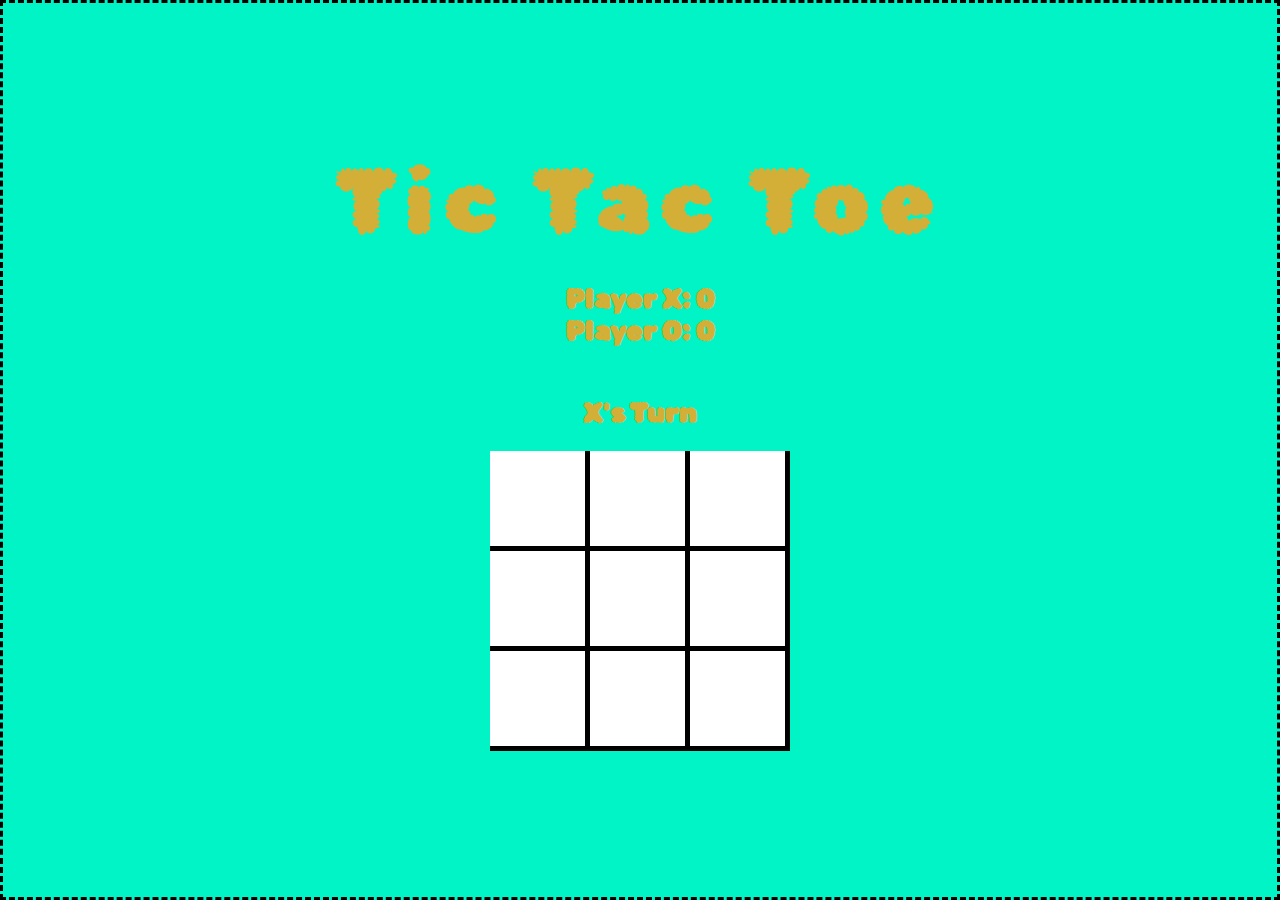
<file: index.html>
<!DOCTYPE html>
<html lang="en">
<head>
    <meta charset="UTF-8">
    <meta name="viewport" content="width=device-width, initial-scale=1.0">
    <title>Tic Tac Toe</title>
    <link rel="stylesheet" href="css/main.css">
    <script defer src="js/main.js"></script>
    <link rel="preconnect" href="https://fonts.googleapis.com">
    <link rel="preconnect" href="https://fonts.gstatic.com" crossorigin>
    <link href="https://fonts.googleapis.com/css2?family=Rubik+Bubbles&family=Suez+One&display=swap" rel="stylesheet">
</head>
<body>
    <header>Tic Tac Toe</header>
    <h3 id="display-scores"></h3>
    <h2 id="message">X's Turn</h2>
    <div id="board">
        <div id="c0r2"></div>
        <div id="c1r2"></div>
        <div id="c2r2"></div>

        <div id="c0r1"></div>
        <div id="c1r1"></div>
        <div id="c2r1"></div>

        <div id="c0r0"></div>
        <div id="c1r0"></div>
        <div id="c2r0"></div>
    </div>
    <button id="restart">PLAY AGAIN</button>
</body>

</html>
</file>
<file: css/main.css>
@import url('https://fonts.googleapis.com/css2?family=Rubik+Bubbles&family=Suez+One&display=swap');

* {
box-sizing: border-box;
}

@keyframes spin {
	0% {
		opacity: 0;
		transform: rotate(0deg);
	}

	100% {
		transform: rotate(360deg);
	}
}

@keyframes bounce {
	0% {
		opacity: 0.5;
		transform: translateY(0);
	}

	50% {
		opacity: 0.5;
		transform: translateY(-50px);
	}

	100% {
		opacity: 1;
		transform: translateY(0);
	}
}

@keyframes bounceOpposite {
	0% {
		opacity: 0;
		transform: translateY(0);
	}

	50% {
		opacity: 0.5;
		transform: translateY(50px);
	}

	100% {
		opacity: 1;
		transform: translateY(0);
	}
}

@keyframes glow {
    0% {
        opacity: 0.5;
        text-shadow: 0 0 10px #D4AF37;
    }

    50% {
        opacity: 1;
        text-shadow: 0 0 20px #D4AF37;
    }

    100% {
        opacity: 0.5;
        text-shadow: 0 0 10px #D4AF37;
    }
}
  
body {
    background-image: url("https://imgs.search.brave.com/J19TVnWHYDNQPusxKOxi_3S1VXEZbeNEaO-hkdskkOY/rs:fit:860:0:0/g:ce/aHR0cHM6Ly93YWxs/cGFwZXJzLmNvbS9p/bWFnZXMvZmVhdHVy/ZWQvYmxhY2stYWJz/dHJhY3QtbThrcjJo/ZnZyd2x0OGo1Zy5q/cGc");
    height: 100vh;
    background-color: #00f4c6;
    border-style: dashed;
    font-family: 'Rubik Bubbles', cursive;
    font-size: 25px;
    margin: 0;
    display: flex;
    flex-direction: column;
    justify-content: center;
    align-items: center;
}

header {
    font-size: 10vmin;
    color: #D4AF37;
    letter-spacing: 1vmin;
    animation: bounce 2s ease-in-out infinite;
    animation: glow 2s ease-in-out infinite alternate;
}

h2, h3{
    color: #D4AF37;
    font-size: 3vmin;
}

h2 {
    animation: bounce 5s ease-in;;
}
  
#board {
    display: grid;
    justify-content: center;
    align-content: center;
    grid-template-columns: repeat(3, 1fr);
    grid-template-rows: repeat(3, 1fr);
    width: 300px;
    height: 300px;
    margin: 0 auto;
}

#board > div {
    display: flex;
    justify-content: center;
    align-items: center;
    font-size: 48px;
    background-color: #fff;
    border: 5px solid #000;
    cursor: pointer;
    border-top: none;
    border-left: none;
}

#board > div:hover {
    background-color: #D4AF37;
    opacity: 0.8;
    box-shadow: 10px 10px 10px #000;
}

#restart {
    padding: 10px;
    border-radius: 10px;
    display: grid;
    justify-content: center;
    align-content: center;
    margin-top: 20px;
    font-size: 2vmin;
    color: black;
    letter-spacing: 1vmin;
    animation: glow 5s ease-in-out infinite;
}

#restart:hover {
    cursor: pointer;
    background-color: #D4AF37;
    opacity: 1.0;
    box-shadow: 10px 10px 10px #000;
}

.player {
    margin-top: 20px;
    display: grid;
    justify-content: left;
    align-items: left;
    font-size: 2vmin;
    color: darkgray;
    letter-spacing: 1vmin;
}
</file>
